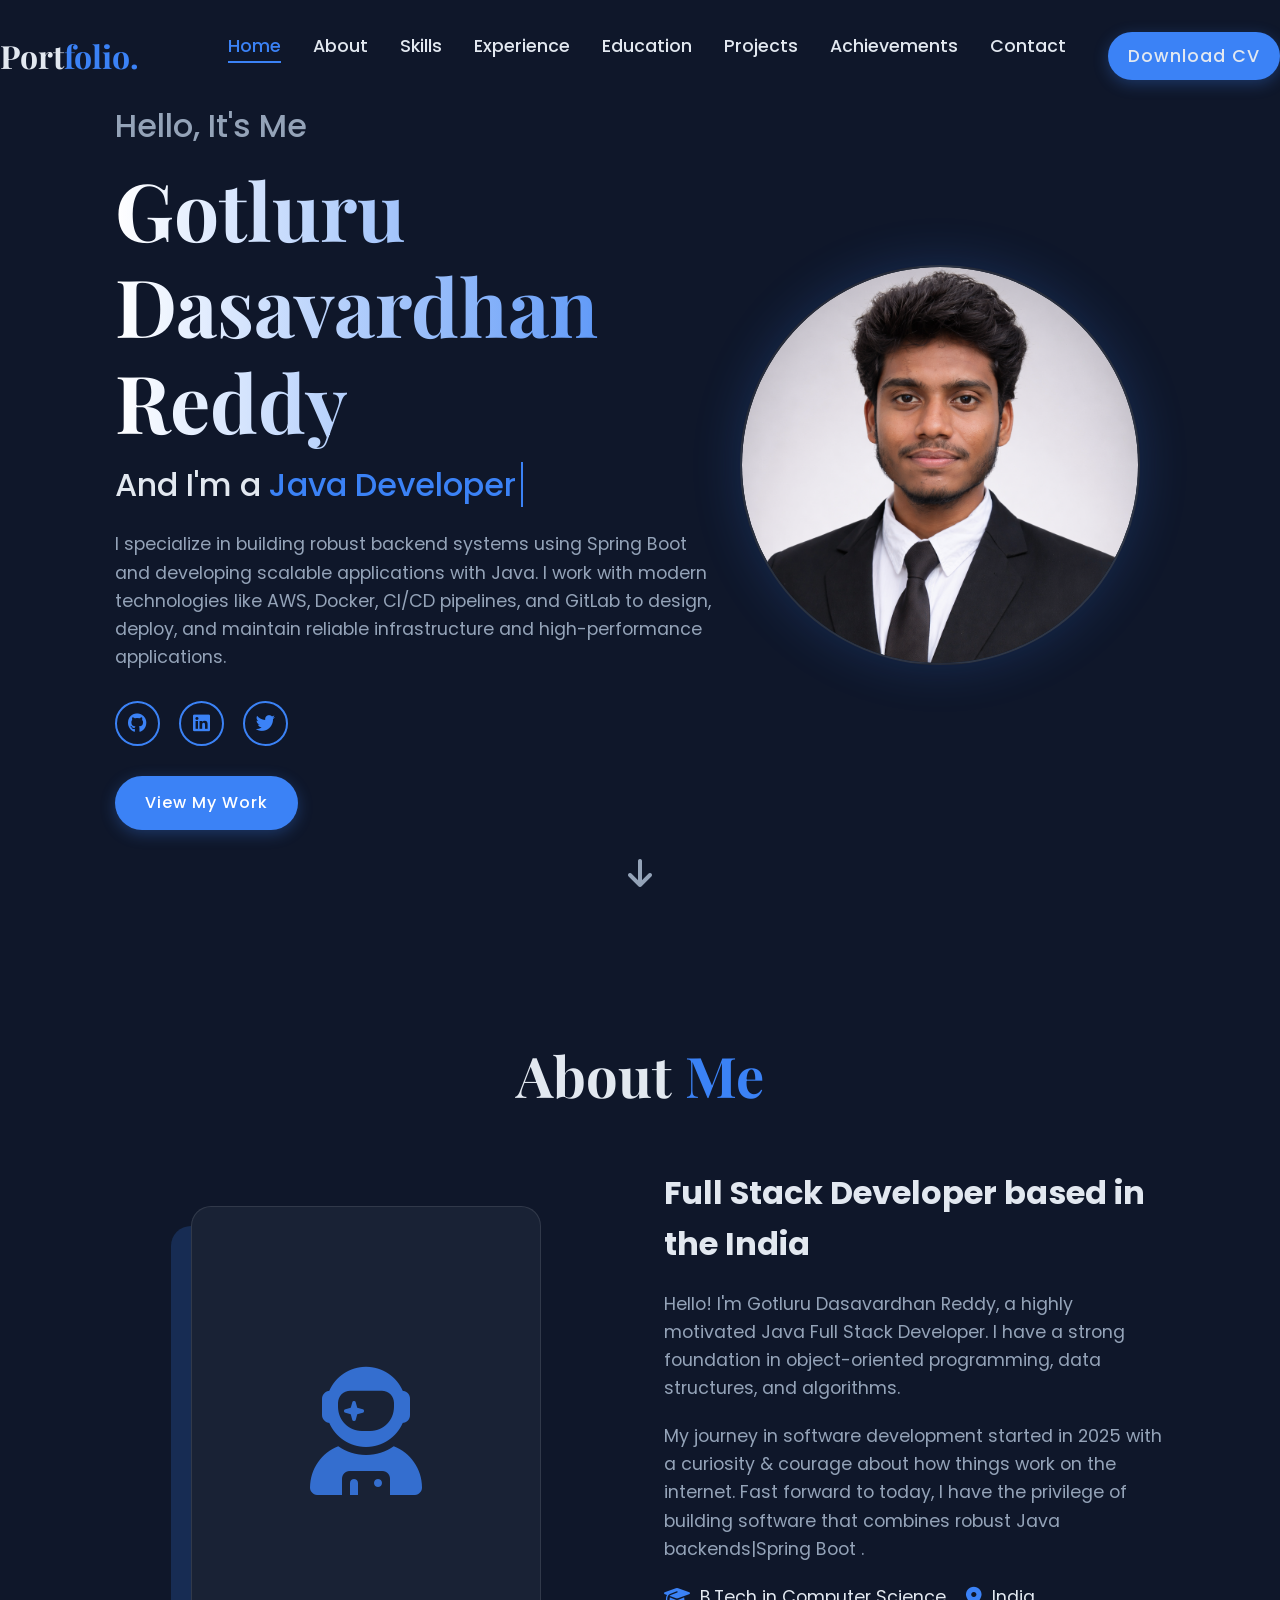
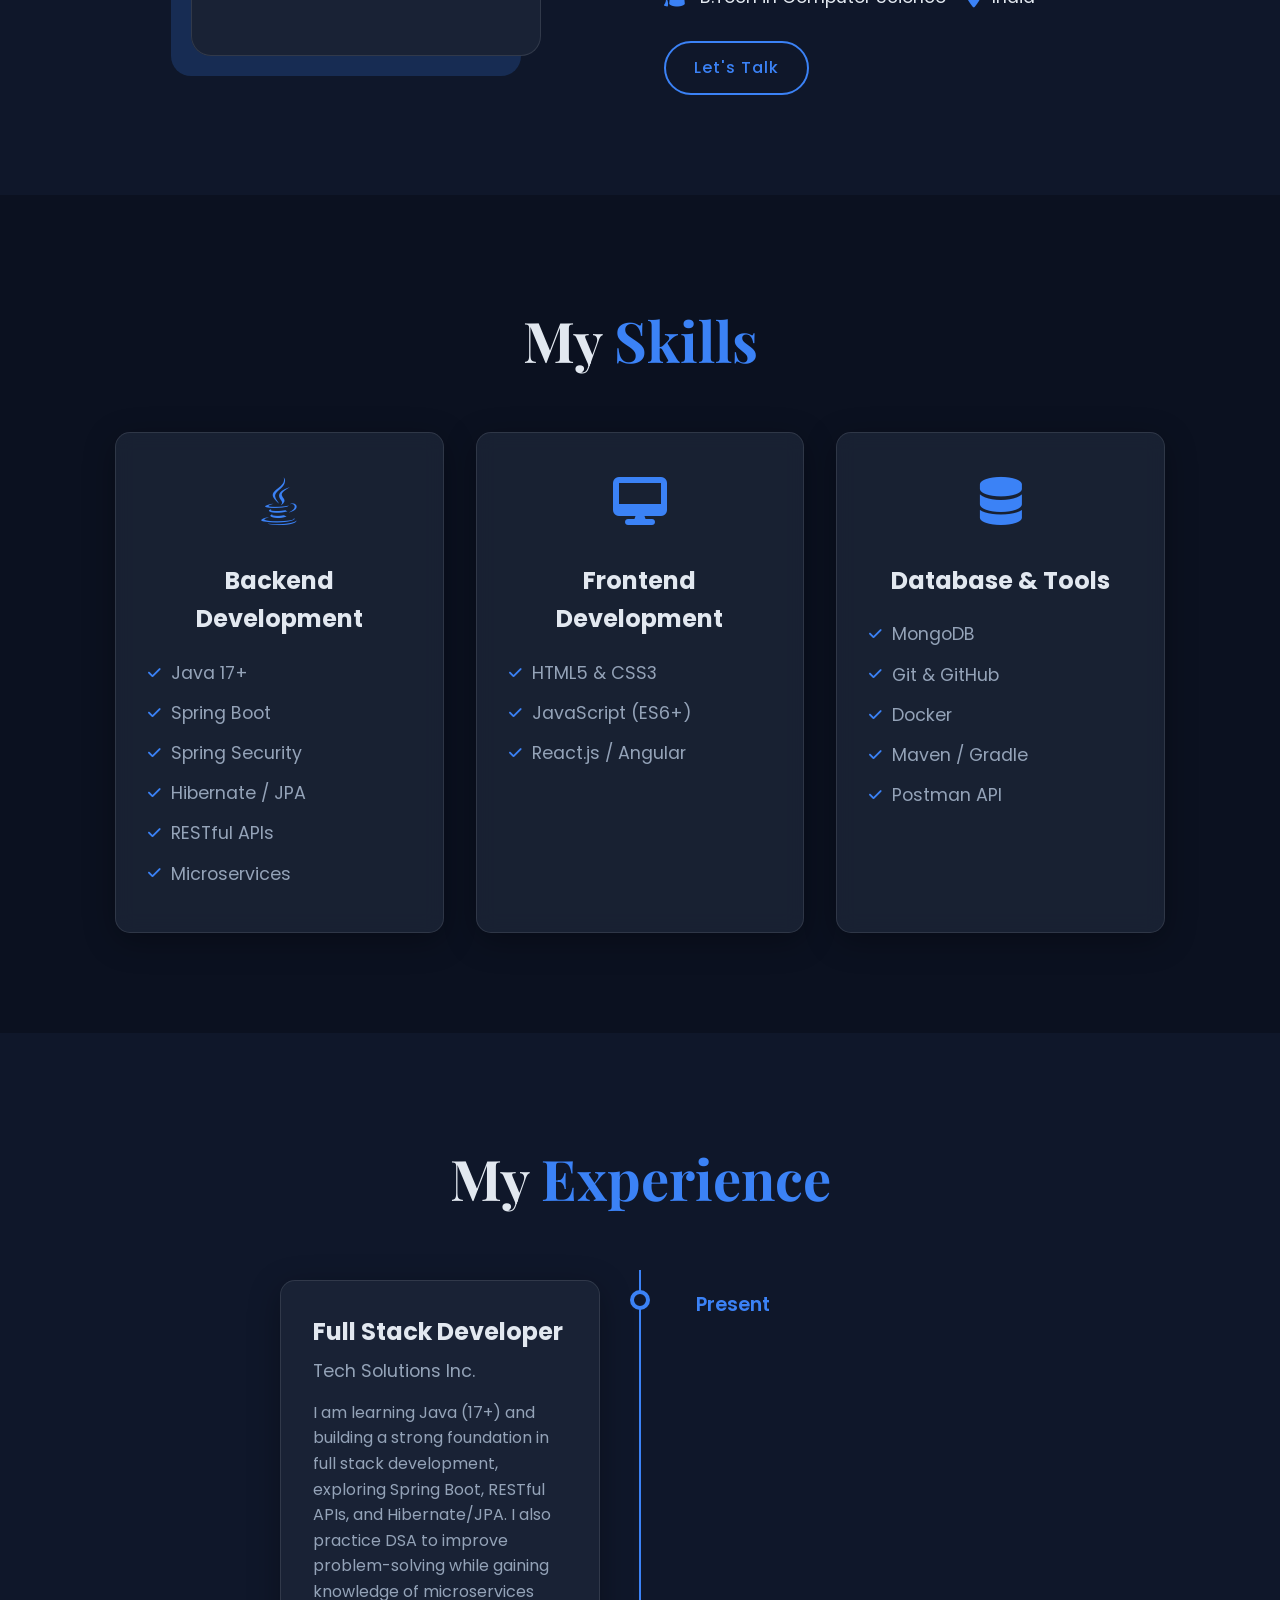
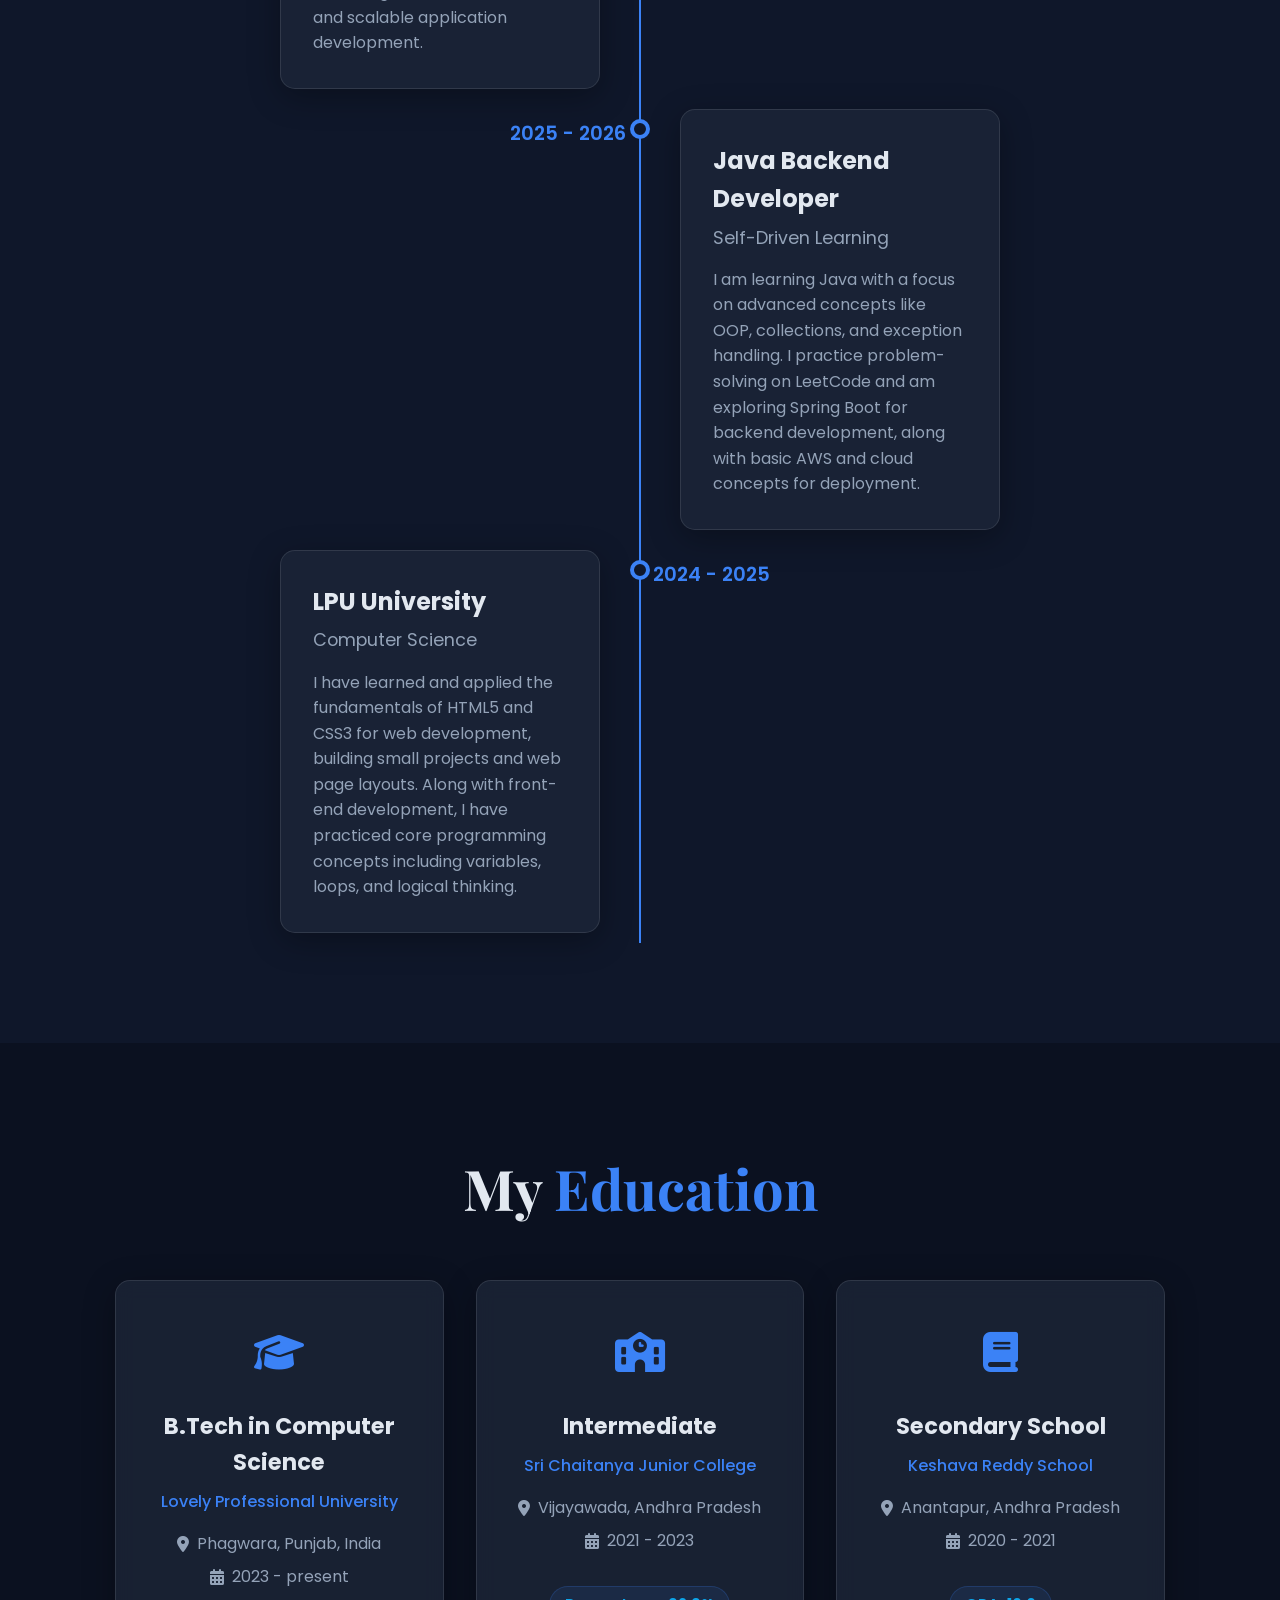
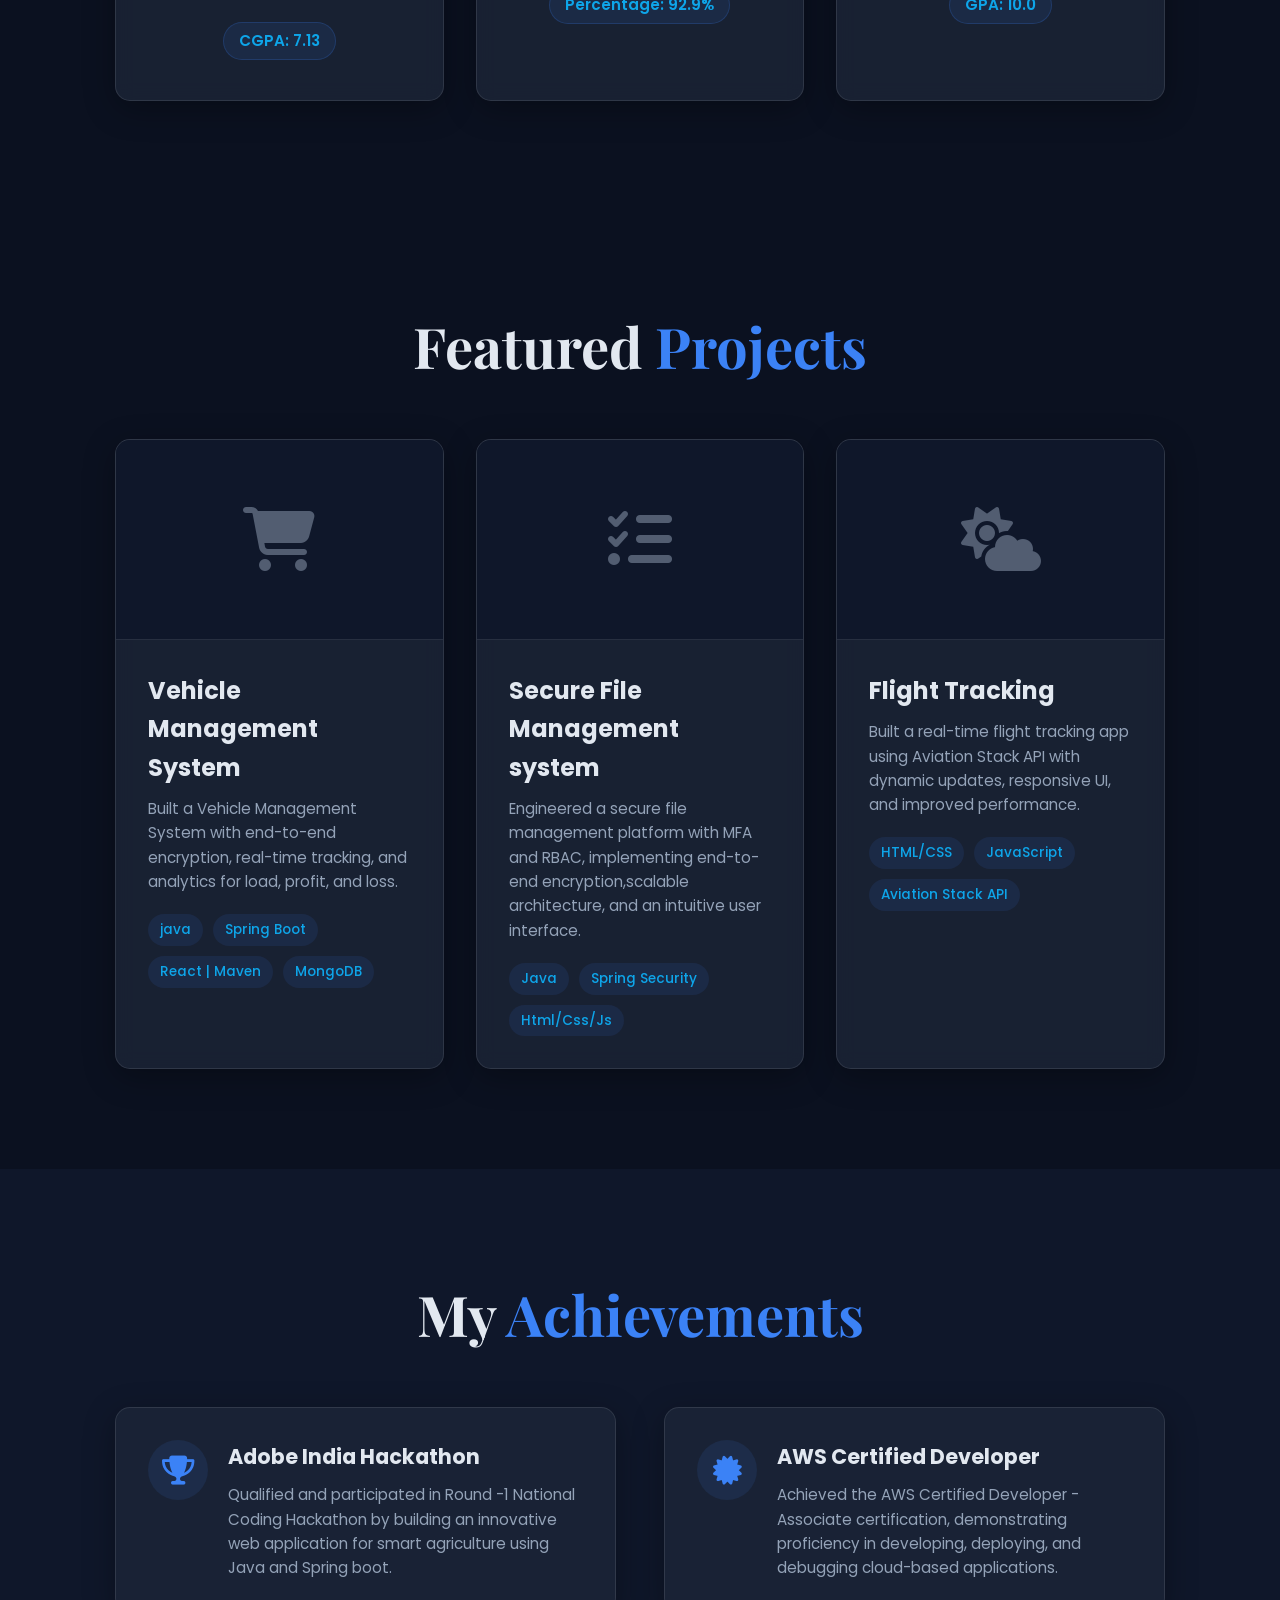
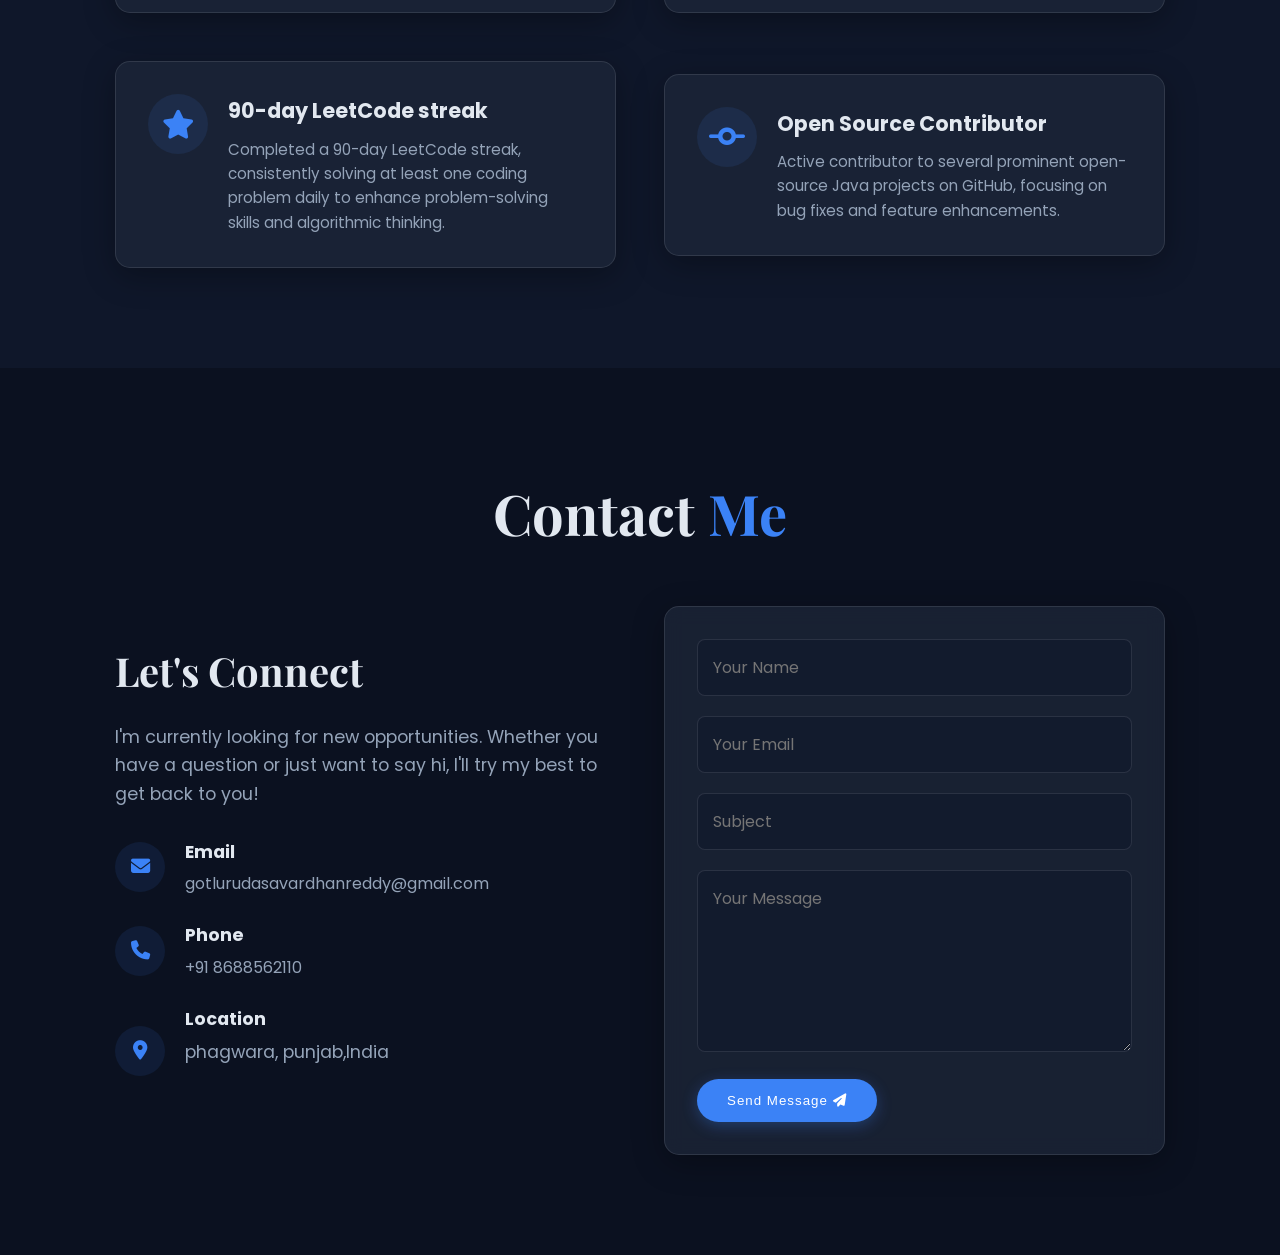
<file: target/classes/static/index.html>
<!doctype html>
<html lang="en">

<head>
    <meta charset="UTF-8" />
    <meta name="viewport" content="width=device-width, initial-scale=1.0" />
    <title>Portfolio | Full Stack Java Developer</title>
    <!-- Google Fonts -->
    <link
        href="https://fonts.googleapis.com/css2?family=Poppins:wght@300;400;500;600;700&family=Playfair+Display:ital,wght@0,600;1,600&display=swap"
        rel="stylesheet" />
    <!-- Font Awesome -->
    <link rel="stylesheet" href="https://cdnjs.cloudflare.com/ajax/libs/font-awesome/6.4.0/css/all.min.css" />
    <!-- Custom CSS -->
    <link rel="stylesheet" href="css/style.css" />
</head>

<body>
    <!-- Header / Navigation -->
    <header id="header">
        <nav class="navbar section-container">
            <a href="#home" class="logo">Port<span>folio.</span></a>
            <ul class="nav-links">
                <li><a href="#home" class="active">Home</a></li>
                <li><a href="#about">About</a></li>
                <li><a href="#skills">Skills</a></li>
                <li><a href="#experience">Experience</a></li>
                <li><a href="#education">Education</a></li>
                <li><a href="#projects">Projects</a></li>
                <li><a href="#achievements">Achievements</a></li>
                <li><a href="#contact">Contact</a></li>
                <li><a href="cv.pdf" download="Gotluru_Dasavardhan_Reddy_CV.pdf" class="btn btn-cv">Download CV</a>
                </li>
            </ul>
            <div class="hamburger">
                <span class="bar"></span>
                <span class="bar"></span>
                <span class="bar"></span>
            </div>
        </nav>
    </header>

    <!-- Home Section -->
    <section id="home" class="home section-container">
        <div class="home-content">
            <h3 class="greeting">Hello, It's Me</h3>
            <h1 class="name">Gotluru Dasavardhan Reddy</h1>
            <h3 class="role">
                And I'm a <span class="typing-text">Java Developer</span>
            </h3>
            <p>
                I specialize in building robust backend systems using Spring Boot and
                developing scalable applications with Java. I work with modern
                technologies like AWS, Docker, CI/CD pipelines, and GitLab to design,
                deploy, and maintain reliable infrastructure and high-performance
                applications.
            </p>
            <div class="social-links">
                <a href="https://github.com/" target="_blank"><i class="fab fa-github"></i></a>
                <a href="https://www.linkedin.com/in/dasavardhan-reddy/" target="_blank"><i
                        class="fab fa-linkedin"></i></a>
                <a href="https://x.com/Dasa__Reddy" target="_blank"><i class="fab fa-twitter"></i></a>
            </div>
            <a href="#projects" class="btn">View My Work</a>
        </div>
        <div class="home-img">
            <div class="img-box">
                <!-- Replace with an actual image or illustration -
                <i class="fa-solid fa-code icon-large placeholder-img"></i>
            -->
                <img src="images/own_image.PNG" alt="My Profile" class="profile-img">
            </div>
        </div>
        <div class="scroll-down">
            <a href="#about"><i class="fa-solid fa-arrow-down fa-bounce"></i></a>
        </div>
    </section>

    <!-- About Section -->
    <section id="about" class="about section-container">
        <h2 class="section-title">About <span>Me</span></h2>
        <div class="about-content grid-2-col">
            <div class="about-img">
                <div class="glass-panel">
                    <i class="fa-solid fa-user-astronaut icon-large"></i>

                </div>
            </div>
            <div class="about-text">
                <h3>Full Stack Developer based in the India</h3>
                <p>
                    Hello! I'm Gotluru Dasavardhan Reddy, a highly motivated Java Full
                    Stack Developer. I have a strong foundation in object-oriented
                    programming, data structures, and algorithms.
                </p>
                <p>
                    My journey in software development started in 2025 with a curiosity
                    & courage about how things work on the internet. Fast forward to
                    today, I have the privilege of building software that combines
                    robust Java backends|Spring Boot .
                </p>
                <div class="about-details">
                    <div class="detail-item">
                        <i class="fa-solid fa-graduation-cap"></i>
                        <span>B.Tech in Computer Science</span>
                    </div>
                    <div class="detail-item">
                        <i class="fa-solid fa-location-dot"></i>
                        <span>India</span>
                    </div>
                </div>
                <a href="#contact" class="btn btn-secondary">Let's Talk</a>
            </div>
        </div>
    </section>

    <!-- Skills Section -->
    <section id="skills" class="skills section-container bg-darker">
        <h2 class="section-title">My <span>Skills</span></h2>
        <div class="skills-content grid-3-col">
            <div class="skill-category glass-card">
                <div class="skill-icon"><i class="fab fa-java"></i></div>
                <h3>Backend Development</h3>
                <ul class="skill-list">
                    <li><i class="fa-solid fa-check"></i> Java 17+</li>
                    <li><i class="fa-solid fa-check"></i> Spring Boot</li>
                    <li><i class="fa-solid fa-check"></i> Spring Security</li>
                    <li><i class="fa-solid fa-check"></i> Hibernate / JPA</li>
                    <li><i class="fa-solid fa-check"></i> RESTful APIs</li>
                    <li><i class="fa-solid fa-check"></i> Microservices</li>
                </ul>
            </div>

            <div class="skill-category glass-card">
                <div class="skill-icon"><i class="fa-solid fa-desktop"></i></div>
                <h3>Frontend Development</h3>
                <ul class="skill-list">
                    <li><i class="fa-solid fa-check"></i> HTML5 & CSS3</li>
                    <li><i class="fa-solid fa-check"></i> JavaScript (ES6+)</li>
                    <li><i class="fa-solid fa-check"></i> React.js / Angular</li>
                </ul>
            </div>

            <div class="skill-category glass-card">
                <div class="skill-icon"><i class="fa-solid fa-database"></i></div>
                <h3>Database & Tools</h3>
                <ul class="skill-list">
                    <li><i class="fa-solid fa-check"></i> MongoDB</li>
                    <li><i class="fa-solid fa-check"></i> Git & GitHub</li>
                    <li><i class="fa-solid fa-check"></i> Docker</li>
                    <li><i class="fa-solid fa-check"></i> Maven / Gradle</li>
                    <li><i class="fa-solid fa-check"></i> Postman API</li>
                </ul>
            </div>
        </div>
    </section>

    <!-- Experience Section -->
    <section id="experience" class="experience section-container">
        <h2 class="section-title">My <span>Experience</span></h2>
        <div class="timeline">
            <div class="timeline-item">
                <div class="timeline-dot"></div>
                <div class="timeline-date">Present</div>
                <div class="timeline-content glass-card">
                    <h3>Full Stack Developer</h3>
                    <h4>Tech Solutions Inc.</h4>
                    <p>
                        I am learning Java (17+) and building a strong foundation in full
                        stack development, exploring Spring Boot, RESTful APIs, and
                        Hibernate/JPA. I also practice DSA to improve problem-solving
                        while gaining knowledge of microservices and scalable application
                        development.
                    </p>
                </div>
            </div>

            <div class="timeline-item">
                <div class="timeline-dot"></div>
                <div class="timeline-date">2025 - 2026</div>
                <div class="timeline-content glass-card">
                    <h3>Java Backend Developer</h3>
                    <h4>Self-Driven Learning</h4>
                    <p>
                        I am learning Java with a focus on advanced concepts like OOP,
                        collections, and exception handling. I practice problem-solving on
                        LeetCode and am exploring Spring Boot for backend development,
                        along with basic AWS and cloud concepts for deployment.
                    </p>
                </div>
            </div>

            <div class="timeline-item">
                <div class="timeline-dot"></div>
                <div class="timeline-date">2024 - 2025</div>
                <div class="timeline-content glass-card">
                    <h3>LPU University</h3>
                    <h4>Computer Science</h4>
                    <p>
                        I have learned and applied the fundamentals of HTML5 and CSS3 for
                        web development, building small projects and web page layouts.
                        Along with front-end development, I have practiced core
                        programming concepts including variables, loops, and logical
                        thinking.
                    </p>
                </div>
            </div>
        </div>
    </section>

    <!-- Education Section -->
    <section id="education" class="education section-container bg-darker">
        <h2 class="section-title">My <span>Education</span></h2>
        <div class="education-grid">
            <div class="edu-card glass-card">
                <div class="edu-icon"><i class="fa-solid fa-graduation-cap"></i></div>
                <h3>B.Tech in Computer Science</h3>
                <h4>Lovely Professional University</h4>
                <div class="edu-details">
                    <p><i class="fa-solid fa-location-dot"></i> Phagwara, Punjab, India</p>
                    <p><i class="fa-solid fa-calendar-days"></i> 2023 - present </p>
                </div>
                <div class="edu-marks">CGPA: 7.13</div>
            </div>

            <div class="edu-card glass-card">
                <div class="edu-icon"><i class="fa-solid fa-school"></i></div>
                <h3>Intermediate</h3>
                <h4>Sri Chaitanya Junior College</h4>
                <div class="edu-details">
                    <p><i class="fa-solid fa-location-dot"></i> Vijayawada, Andhra Pradesh </p>
                    <p><i class="fa-solid fa-calendar-days"></i> 2021 - 2023</p>
                </div>
                <div class="edu-marks">Percentage: 92.9%</div>
            </div>

            <div class="edu-card glass-card">
                <div class="edu-icon"><i class="fa-solid fa-book"></i></div>
                <h3>Secondary School</h3>
                <h4>Keshava Reddy School</h4>
                <div class="edu-details">
                    <p><i class="fa-solid fa-location-dot"></i>Anantapur, Andhra Pradesh </p>
                    <p><i class="fa-solid fa-calendar-days"></i> 2020 - 2021</p>
                </div>
                <div class="edu-marks">GPA: 10.0</div>
            </div>
        </div>
    </section>

    <!-- Projects Section -->
    <section id="projects" class="projects section-container bg-darker">
        <h2 class="section-title">Featured <span>Projects</span></h2>
        <div class="projects-grid grid-3-col">
            <div class="project-card glass-card">
                <div class="project-img">
                    <div class="img-placeholder">
                        <i class="fa-solid fa-cart-shopping"></i>
                    </div>
                    <div class="project-links">
                        <!-- <a href="#"><i class="fa-solid fa-link"></i></a>-->
                        <a href="https://github.com/DasavardhanReddy/vehicle_management-.git"><i
                                class="fab fa-github"></i></a>
                    </div>
                </div>
                <div class="project-info">
                    <h3>Vehicle Management System</h3>
                    <p>
                        Built a Vehicle Management System with end-to-end encryption, real-time tracking,
                        and analytics for load, profit, and loss.
                    </p>
                    <div class="tech-stack">
                        <span>java</span>
                        <span>Spring Boot</span>
                        <span>React | Maven</span>
                        <span>MongoDB</span>
                    </div>
                </div>
            </div>
            <div class="project-card glass-card">
                <div class="project-img">
                    <div class="img-placeholder">
                        <i class="fa-solid fa-list-check"></i>
                    </div>
                    <div class="project-links">
                        <!-- <a href="#"><i class="fa-solid fa-link"></i></a>-->
                        <a href="https://github.com/DasavardhanReddy/Secure-file-management-system-.git"><i
                                class="fab fa-github"></i></a>
                    </div>
                </div>
                <div class="project-info">
                    <h3>Secure File Management system</h3>
                    <p>Engineered a secure file management platform with MFA and RBAC, implementing end-to-end
                        encryption,scalable architecture, and an intuitive user interface.
                    </p>
                    <div class="tech-stack">
                        <span>Java</span>
                        <span>Spring Security</span>
                        <span>Html/Css/Js</span>
                    </div>
                </div>
            </div>

            <div class="project-card glass-card">
                <div class="project-img">
                    <div class="img-placeholder">
                        <i class="fa-solid fa-cloud-sun"></i>
                    </div>
                    <div class="project-links">
                        <!--<a href="#"><i class="fa-solid fa-link"></i></a>-->
                        <a href="https://github.com/DasavardhanReddy/FLIGHT-TRACKING-.git"><i
                                class="fab fa-github"></i></a>
                    </div>
                </div>
                <div class="project-info">
                    <h3>Flight Tracking</h3>
                    <p>
                        Built a real-time flight tracking app using Aviation Stack API with dynamic updates,
                        responsive UI, and improved performance.
                    </p>
                    <div class="tech-stack">
                        <span>HTML/CSS</span>
                        <span>JavaScript</span>
                        <span>Aviation Stack API</span>
                    </div>
                </div>
            </div>
        </div>
    </section>

    <!-- Achievements Section -->
    <section id="achievements" class="achievements section-container">
        <h2 class="section-title">My <span>Achievements</span></h2>
        <div class="achievements-content grid-2-col">
            <div class="achievement-card glass-card">
                <div class="achievement-icon"><i class="fa-solid fa-trophy"></i></div>
                <div class="achievement-info">
                    <h3>Adobe India Hackathon</h3>
                    <p>
                        Qualified and participated in Round -1 National Coding Hackathon by building an
                        innovative web application for smart agriculture using Java and
                        Spring boot.
                    </p>
                </div>
            </div>

            <div class="achievement-card glass-card">
                <div class="achievement-icon">
                    <i class="fa-solid fa-certificate"></i>
                </div>
                <div class="achievement-info">
                    <h3>AWS Certified Developer</h3>
                    <p>
                        Achieved the AWS Certified Developer - Associate certification,
                        demonstrating proficiency in developing, deploying, and debugging
                        cloud-based applications.
                    </p>
                </div>
            </div>

            <div class="achievement-card glass-card">
                <div class="achievement-icon"><i class="fa-solid fa-star"></i></div>
                <div class="achievement-info">
                    <h3>90-day LeetCode streak</h3>
                    <p>
                        Completed a 90-day LeetCode streak, consistently solving at least one
                        coding problem daily to enhance problem-solving skills and algorithmic
                        thinking.
                    </p>
                </div>
            </div>

            <div class="achievement-card glass-card">
                <div class="achievement-icon">
                    <i class="fa-solid fa-code-commit"></i>
                </div>
                <div class="achievement-info">
                    <h3>Open Source Contributor</h3>
                    <p>
                        Active contributor to several prominent open-source Java projects
                        on GitHub, focusing on bug fixes and feature enhancements.
                    </p>
                </div>
            </div>
        </div>
    </section>

    <!-- Contact Section -->
    <section id="contact" class="contact section-container bg-darker">
        <h2 class="section-title">Contact <span>Me</span></h2>
        <div class="contact-content grid-2-col">
            <div class="contact-info">
                <h3>Let's Connect</h3>
                <p>
                    I'm currently looking for new opportunities. Whether you have a
                    question or just want to say hi, I'll try my best to get back to
                    you!
                </p>

                <div class="contact-methods">
                    <div class="contact-method">
                        <div class="icon"><i class="fa-solid fa-envelope"></i></div>
                        <div>
                            <h4>Email</h4>
                            <a href="mailto:tejas@example.com">
                                gotlurudasavardhanreddy@gmail.com</a>
                        </div>
                    </div>

                    <div class="contact-method">
                        <div class="icon"><i class="fa-solid fa-phone"></i></div>
                        <div>
                            <h4>Phone</h4>
                            <a href="tel:+911234567890">+91 8688562110</a>
                        </div>
                    </div>

                    <div class="contact-method">
                        <div class="icon"><i class="fa-solid fa-location-dot"></i></div>
                        <div>
                            <h4>Location</h4>
                            <p>phagwara, punjab,India</p>
                        </div>
                    </div>
                </div>
            </div>

            <form id="contactForm" action="https://formspree.io/f/xdapapbw" method="POST"
                class="contact-form glass-card">
                <div class="input-group">
                    <input type="text" name="name" placeholder="Your Name" required />
                </div>
                <div class="input-group">
                    <input type="email" name="email" placeholder="Your Email" required />
                </div>
                <div class="input-group">
                    <input type="text" name="subject" placeholder="Subject" required />
                </div>
                <div class="input-group">
                    <textarea name="message" cols="30" rows="6" placeholder="Your Message" required></textarea>
                </div>
                <button type="submit" class="btn">
                    Send Message <i class="fa-solid fa-paper-plane"></i>
                </button>
            </form>
        </div>
    </section>

    <!-- CV Viewer Modal 
    <div id="cvModal" class="cv-modal">
        <div class="cv-modal-overlay"></div>
        <div class="cv-modal-container">
            <button id="closeCvBtn" class="cv-close-btn" title="Close">
                <i class="fa-solid fa-times"></i>
            </button>
            <a id="downloadCvLink" href="cv" download="Dasavardhan_Reddy_CV.pdf" class="cv-download-float"
                title="Download CV">
                <i class="fa-solid fa-download"></i>
            </a>
            <div class="cv-modal-content">
                <iframe id="cvFrame" src="cv.pdf" type="application/pdf"></iframe>
            </div>
        </div>
    </div>-->

    <!-- Custom JS -->
    <script src="js/main.js"></script>
</body>

</html>
</file>
<file: target/classes/static/css/style.css>
/* =========================================================================
   BASE STYLES & VARIABLES
   ========================================================================= */
:root {
    /* Color Palette - Premium Dark Theme */
    --bg-color: #0f172a;
    /* Deep Slate blue */
    --bg-darker: #0b1120;
    /* Even darker for contrast sections */
    --text-color: #e2e8f0;
    /* Soft white */
    --text-muted: #94a3b8;
    /* Grayish blue for muted text */
    --primary-color: #3b82f6;
    /* Vibrant blue */
    --primary-hover: #2563eb;
    /* Darker blue for hover */
    --accent-color: #0ea5e9;
    /* Light blue accent */
    --glass-bg: rgba(30, 41, 59, 0.7);
    /* Translucent slate */
    --glass-border: rgba(255, 255, 255, 0.1);

    /* Typography */
    --font-main: 'Poppins', sans-serif;
    --font-heading: 'Playfair Display', serif;

    /* Transitions */
    --transition-fast: 0.2s ease;
    --transition-normal: 0.3s ease;
    --transition-slow: 0.5s ease;
}

* {
    margin: 0;
    padding: 0;
    box-sizing: border-box;
    text-decoration: none;
    list-style: none;
    scroll-behavior: smooth;
}

body {
    background-color: var(--bg-color);
    color: var(--text-color);
    font-family: var(--font-main);
    line-height: 1.6;
    overflow-x: hidden;
}

::selection {
    background-color: var(--primary-color);
    color: #fff;
}

::-webkit-scrollbar {
    width: 10px;
}

::-webkit-scrollbar-track {
    background: var(--bg-darker);
}

::-webkit-scrollbar-thumb {
    background: var(--glass-bg);
    border-radius: 5px;
}

::-webkit-scrollbar-thumb:hover {
    background: var(--primary-color);
}

/* =========================================================================
   UTILITY CLASSES & LAYOUT
   ========================================================================= */
.section-container {
    padding: 100px 9%;
}

.bg-darker {
    background-color: var(--bg-darker);
}

.section-title {
    font-family: var(--font-heading);
    font-size: 3.5rem;
    text-align: center;
    margin-bottom: 3rem;
    position: relative;
    z-index: 1;
}

.section-title span {
    color: var(--primary-color);
}

.grid-2-col {
    display: grid;
    grid-template-columns: repeat(2, 1fr);
    gap: 3rem;
    align-items: center;
}

.grid-3-col {
    display: grid;
    grid-template-columns: repeat(auto-fit, minmax(300px, 1fr));
    gap: 2rem;
}

/* Glassmorphism Classes */
.glass-card {
    background: var(--glass-bg);
    backdrop-filter: blur(10px);
    -webkit-backdrop-filter: blur(10px);
    border: 1px solid var(--glass-border);
    border-radius: 15px;
    padding: 2rem;
    box-shadow: 0 8px 32px 0 rgba(0, 0, 0, 0.3);
    transition: transform var(--transition-normal), box-shadow var(--transition-normal);
}

.glass-card:hover {
    transform: translateY(-10px);
    box-shadow: 0 15px 45px 0 rgba(0, 0, 0, 0.4);
    border-color: rgba(59, 130, 246, 0.3);
    /* Primary color hint on hover */
}

/* Buttons */
.btn {
    display: inline-block;
    padding: 12px 28px;
    background: var(--primary-color);
    color: #fff;
    border-radius: 30px;
    font-weight: 500;
    letter-spacing: 1px;
    transition: var(--transition-normal);
    border: 2px solid transparent;
    cursor: pointer;
    box-shadow: 0 4px 15px rgba(59, 130, 246, 0.3);
}

.btn:hover {
    background: var(--primary-hover);
    transform: scale(1.05);
    box-shadow: 0 6px 20px rgba(59, 130, 246, 0.5);
}

.btn-secondary {
    background: transparent;
    border-color: var(--primary-color);
    color: var(--primary-color);
    box-shadow: none;
}

.btn-secondary:hover {
    background: var(--primary-color);
    color: #fff;
    box-shadow: 0 4px 15px rgba(59, 130, 246, 0.3);
}

/* Base Icon styling for placeholders */
.icon-large {
    font-size: 8rem;
    color: var(--primary-color);
    opacity: 0.8;
}

/* =========================================================================
   HEADER & NAVIGATION
   ========================================================================= */
header {
    position: fixed;
    top: 0;
    left: 0;
    width: 100%;
    z-index: 1000;
    transition: var(--transition-normal);
}

header.sticky {
    background: rgba(15, 23, 42, 0.9);
    backdrop-filter: blur(10px);
    padding: 15px 9%;
    border-bottom: 1px solid var(--glass-border);
}

.navbar {
    display: flex;
    justify-content: space-between;
    align-items: center;
    padding: 30px 0;
    /* Reset internal padding as it's handled by header */
}

.logo {
    font-family: var(--font-heading);
    font-size: 2rem;
    font-weight: 700;
    color: var(--text-color);
}

.logo span {
    color: var(--primary-color);
}

.nav-links {
    display: flex;
    gap: 2rem;
}

.nav-links a {
    color: var(--text-color);
    font-weight: 500;
    font-size: 1.1rem;
    transition: var(--transition-fast);
    position: relative;
}

.nav-links a::after {
    content: '';
    position: absolute;
    bottom: -5px;
    left: 0;
    width: 0;
    height: 2px;
    background: var(--primary-color);
    transition: var(--transition-normal);
}

.nav-links a:hover::after,
.nav-links a.active::after {
    width: 100%;
}

.nav-links a:hover,
.nav-links a.active {
    color: var(--primary-color);
}

/* Download Button */
.download-btn {
    display: flex;
    align-items: center;
    gap: 8px;
    padding: 10px 20px;
    background: var(--primary-color);
    color: #fff;
    border: none;
    border-radius: 25px;
    font-weight: 600;
    font-size: 0.95rem;
    cursor: pointer;
    transition: var(--transition-normal);
    box-shadow: 0 4px 15px rgba(59, 130, 246, 0.3);
    font-family: var(--font-main);
}

.download-btn:hover {
    background: var(--primary-hover);
    transform: translateY(-2px);
    box-shadow: 0 6px 20px rgba(59, 130, 246, 0.5);
}

.download-btn:active {
    transform: translateY(0);
}

.download-btn i {
    font-size: 1rem;
}

/* CV Navigation Button */
.cv-nav-btn {
    display: flex;
    align-items: center;
    gap: 8px;
    padding: 10px 20px;
    background: var(--primary-color);
    color: #fff;
    border: none;
    border-radius: 25px;
    font-weight: 600;
    font-size: 1rem;
    cursor: pointer;
    transition: var(--transition-normal);
    box-shadow: 0 4px 15px rgba(59, 130, 246, 0.3);
    font-family: var(--font-main);
}

.cv-nav-btn:hover {
    background: var(--primary-hover);
    transform: translateY(-2px);
    box-shadow: 0 6px 20px rgba(59, 130, 246, 0.5);
}

.cv-nav-btn:active {
    transform: translateY(0);
}

.cv-nav-btn i {
    font-size: 1rem;
}

/* Old styles to be removed (for cleanup) */
.some-class {
    font-size: 1.5rem;
}


/* Hamburger Menu (Mobile) */
.hamburger {
    display: none;
    cursor: pointer;
}

.hamburger .bar {
    display: block;
    width: 25px;
    height: 3px;
    margin: 5px auto;
    background-color: var(--text-color);
    transition: all 0.3s ease-in-out;
}

/* =========================================================================
   HOME SECTION
   ========================================================================= */
.home {
    min-height: 100vh;
    display: flex;
    align-items: center;
    position: relative;
}

.home-content {
    max-width: 600px;
}

.greeting {
    font-size: 2rem;
    font-weight: 500;
    color: var(--text-muted);
}

.name {
    font-family: var(--font-heading);
    font-size: 5rem;
    font-weight: 700;
    line-height: 1.2;
    margin: 10px 0;
    background: linear-gradient(to right, #fff, var(--primary-color));
    -webkit-background-clip: text;
    background-clip: text;
    -webkit-text-fill-color: transparent;
}

.role {
    font-size: 2rem;
    font-weight: 500;
    margin-bottom: 20px;
}

.typing-text {
    color: var(--primary-color);
    border-right: 2px solid var(--primary-color);
    padding-right: 5px;
    animation: blink 0.7s infinite;
}

@keyframes blink {
    50% {
        border-color: transparent;
    }
}

.home-content p {
    color: var(--text-muted);
    font-size: 1.1rem;
    margin-bottom: 30px;
}

.social-links {
    margin-bottom: 30px;
}

.social-links a {
    display: inline-flex;
    justify-content: center;
    align-items: center;
    width: 45px;
    height: 45px;
    background: transparent;
    border: 2px solid var(--primary-color);
    border-radius: 50%;
    color: var(--primary-color);
    font-size: 1.2rem;
    margin-right: 15px;
    transition: var(--transition-normal);
}

.social-links a:hover {
    background: var(--primary-color);
    color: #fff;
    box-shadow: 0 0 20px var(--primary-color);
}

.home-img {
    flex: 1;
    display: flex;
    justify-content: center;
    align-items: center;
}



.img-box {
    width: 400px;
    height: 400px;
    background: linear-gradient(145deg, var(--bg-darker), var(--glass-bg));
    border-radius: 50%;
    display: flex;
    justify-content: center;
    align-items: center;
    box-shadow: 0 0 50px rgba(59, 130, 246, 0.2);
    border: 2px solid var(--glass-border);
    position: relative;



    animation: float 6s ease-in-out infinite;
    overflow: hidden;

    .profile-img {
        width: 100%;
        height: 100%;
        object-fit: cover;
        /* keeps image properly fitted */
        border-radius: 50%;
        object-position: center;
        background-size: cover;
        object-position: 50% 20%;
    }
}

@keyframes float {
    0% {
        transform: translateY(0px);
    }

    50% {
        transform: translateY(-20px);
    }

    100% {
        transform: translateY(0px);
    }
}

.scroll-down {
    position: absolute;
    bottom: 30px;
    left: 50%;
    transform: translateX(-50%);
    font-size: 2rem;
}

.scroll-down a {
    color: var(--text-muted);
    transition: var(--transition-fast);
}

.scroll-down a:hover {
    color: var(--primary-color);
}

/* =========================================================================
   ABOUT SECTION
   ========================================================================= */
.about-img {
    display: flex;
    justify-content: center;
}

.about-img .glass-panel {
    width: 350px;
    height: 450px;
    background: var(--glass-bg);
    border-radius: 20px;
    border: 1px solid var(--glass-border);
    display: flex;
    justify-content: center;
    align-items: center;
    box-shadow: -20px 20px 0px rgba(59, 130, 246, 0.2);


}

.about-text h3 {
    font-size: 2rem;
    margin-bottom: 20px;
    color: var(--text-color);
}

.about-text p {
    color: var(--text-muted);
    margin-bottom: 20px;
    font-size: 1.1rem;
}

.about-details {
    display: flex;
    flex-wrap: wrap;
    gap: 20px;
    margin-bottom: 30px;
}

.detail-item {
    display: flex;
    align-items: center;
    gap: 10px;
    font-size: 1.1rem;
}

.detail-item i {
    color: var(--primary-color);
    font-size: 1.3rem;
}

/* =========================================================================
   SKILLS SECTION
   ========================================================================= */
.skill-category {
    text-align: center;
}

.skill-icon {
    font-size: 3rem;
    color: var(--primary-color);
    margin-bottom: 20px;
}

.skill-category h3 {
    font-size: 1.5rem;
    margin-bottom: 20px;
}

.skill-list {
    text-align: left;
}

.skill-list li {
    margin-bottom: 12px;
    font-size: 1.1rem;
    color: var(--text-muted);
    display: flex;
    align-items: center;
    gap: 10px;
}

.skill-list li i {
    color: var(--primary-color);
    font-size: 0.9rem;
}

/* =========================================================================
   EXPERIENCE SECTION (TIMELINE)
   ========================================================================= */
.timeline {
    position: relative;
    max-width: 800px;
    margin: 0 auto;
}

.timeline::after {
    content: '';
    position: absolute;
    width: 2px;
    background: var(--primary-color);
    top: 0;
    bottom: 0;
    left: 50%;
    margin-left: -1px;
}

.timeline-item {
    padding: 10px 40px;
    position: relative;
    background-color: inherit;
    width: 50%;
}

.timeline-item:nth-child(odd) {
    left: 0;
}

.timeline-item:nth-child(even) {
    left: 50%;
}

.timeline-dot {
    position: absolute;
    width: 20px;
    height: 20px;
    right: -10px;
    background-color: var(--bg-color);
    border: 4px solid var(--primary-color);
    top: 20px;
    border-radius: 50%;
    z-index: 1;
}

.timeline-item:nth-child(even) .timeline-dot {
    left: -10px;
}

.timeline-date {
    position: absolute;
    top: 20px;
    font-weight: 600;
    color: var(--primary-color);
    font-size: 1.2rem;
}

.timeline-item:nth-child(odd) .timeline-date {
    right: -130px;
}

.timeline-item:nth-child(even) .timeline-date {
    left: -130px;
}

.timeline-content h3 {
    font-size: 1.5rem;
    margin-bottom: 5px;
}

.timeline-content h4 {
    color: var(--text-muted);
    font-size: 1.1rem;
    margin-bottom: 15px;
    font-weight: 400;
}

.timeline-content p {
    color: var(--text-muted);
}

/* =========================================================================
   PROJECTS SECTION
   ========================================================================= */
.project-card {
    padding: 0;
    overflow: hidden;
}

.project-img {
    height: 200px;
    background: var(--bg-color);
    position: relative;
    border-bottom: 1px solid var(--glass-border);
    display: flex;
    justify-content: center;
    align-items: center;
    overflow: hidden;
}

.img-placeholder i {
    font-size: 4rem;
    color: var(--text-muted);
    opacity: 0.5;
    transition: var(--transition-normal);
}

.project-card:hover .img-placeholder i {
    transform: scale(1.1);
    color: var(--primary-color);
    opacity: 1;
}

.project-links {
    position: absolute;
    top: 0;
    left: 0;
    width: 100%;
    height: 100%;
    background: rgba(15, 23, 42, 0.8);
    display: flex;
    justify-content: center;
    align-items: center;
    gap: 20px;
    opacity: 0;
    transition: var(--transition-normal);
}

.project-card:hover .project-links {
    opacity: 1;
}

.project-links a {
    display: inline-flex;
    justify-content: center;
    align-items: center;
    width: 50px;
    height: 50px;
    background: var(--primary-color);
    border-radius: 50%;
    color: #fff;
    font-size: 1.2rem;
    transform: translateY(20px);
    transition: var(--transition-normal);
}

.project-card:hover .project-links a {
    transform: translateY(0);
}

.project-links a:hover {
    background: #fff;
    color: var(--primary-color);
}

.project-info {
    padding: 2rem;
}

.project-info h3 {
    font-size: 1.5rem;
    margin-bottom: 10px;
}

.project-info p {
    color: var(--text-muted);
    margin-bottom: 20px;
    font-size: 0.95rem;
}

.tech-stack {
    display: flex;
    flex-wrap: wrap;
    gap: 10px;
}

.tech-stack span {
    background: rgba(59, 130, 246, 0.1);
    color: var(--accent-color);
    padding: 5px 12px;
    border-radius: 20px;
    font-size: 0.85rem;
    font-weight: 500;
}

/* =========================================================================
   ACHIEVEMENTS SECTION
   ========================================================================= */
.achievement-card {
    display: flex;
    align-items: flex-start;
    gap: 20px;
}

.achievement-icon {
    width: 60px;
    height: 60px;
    background: rgba(59, 130, 246, 0.1);
    border-radius: 50%;
    display: flex;
    justify-content: center;
    align-items: center;
    flex-shrink: 0;
}

.achievement-icon i {
    font-size: 1.8rem;
    color: var(--primary-color);
}

.achievement-info h3 {
    font-size: 1.3rem;
    margin-bottom: 10px;
}

.achievement-info p {
    color: var(--text-muted);
    font-size: 0.95rem;
}

/* =========================================================================
   CONTACT SECTION
   ========================================================================= */
.contact-info h3 {
    font-family: var(--font-heading);
    font-size: 2.5rem;
    margin-bottom: 20px;
}

.contact-info p {
    color: var(--text-muted);
    font-size: 1.1rem;
    margin-bottom: 30px;
}

.contact-method {
    display: flex;
    align-items: center;
    gap: 20px;
    margin-bottom: 25px;
}

.contact-method .icon {
    width: 50px;
    height: 50px;
    background: rgba(59, 130, 246, 0.1);
    border-radius: 50%;
    display: flex;
    justify-content: center;
    align-items: center;
}

.contact-method .icon i {
    font-size: 1.2rem;
    color: var(--primary-color);
}

.contact-method h4 {
    font-size: 1.1rem;
    margin-bottom: 5px;
}

.contact-method a,
.contact-method p {
    color: var(--text-muted);
    transition: var(--transition-fast);
}

.contact-method a:hover {
    color: var(--primary-color);
}

.contact-form .input-group {
    margin-bottom: 20px;
}

.contact-form input,
.contact-form textarea {
    width: 100%;
    padding: 15px;
    background: rgba(15, 23, 42, 0.5);
    border: 1px solid var(--glass-border);
    border-radius: 8px;
    color: var(--text-color);
    font-family: var(--font-main);
    font-size: 1rem;
    transition: var(--transition-normal);
}

.contact-form input:focus,
.contact-form textarea:focus {
    outline: none;
    border-color: var(--primary-color);
    box-shadow: 0 0 10px rgba(59, 130, 246, 0.2);
}

/* =========================================================================
   RESPONSIVE DESIGN
   ========================================================================= */
@media (max-width: 1200px) {
    .section-container {
        padding: 80px 5%;
    }
}

@media (max-width: 991px) {
    .grid-2-col {
        grid-template-columns: 1fr;
    }

    .home-content,
    .home-img {
        text-align: center;
    }

    .social-links {
        justify-content: center;
    }

    .home {
        flex-direction: column-reverse;
        justify-content: center;
        gap: 50px;
        padding-top: 120px;
    }

    .name {
        font-size: 4rem;
    }

    .img-box {
        width: 300px;
        height: 300px;
    }

    .about-img .glass-panel {
        width: 100%;
        max-width: 400px;
        margin: 0 auto;
    }

    .timeline::after {
        left: 31px;
    }

    .timeline-item {
        width: 100%;
        padding-left: 70px;
        padding-right: 25px;
    }

    .timeline-item:nth-child(even) {
        left: 0%;
    }

    .timeline-item:nth-child(odd) .timeline-date,
    .timeline-item:nth-child(even) .timeline-date {
        position: relative;
        left: 0;
        right: 0;
        top: 0;
        display: block;
        margin-bottom: 15px;
    }

    .timeline-item:nth-child(odd) .timeline-dot,
    .timeline-item:nth-child(even) .timeline-dot {
        left: 21px;
    }
}

@media (max-width: 768px) {
    .navbar {
        padding: 20px 0;
    }

    .hamburger {
        display: block;
        z-index: 1001;
        /* Above mobile menu */
    }

    .hamburger.active .bar:nth-child(2) {
        opacity: 0;
    }

    .hamburger.active .bar:nth-child(1) {
        transform: translateY(8px) rotate(45deg);
    }

    .hamburger.active .bar:nth-child(3) {
        transform: translateY(-8px) rotate(-45deg);
    }

    .nav-links {
        position: fixed;
        left: -100%;
        top: 0;
        flex-direction: column;
        background: rgba(15, 23, 42, 0.95);
        backdrop-filter: blur(15px);
        width: 100%;
        height: 100vh;
        text-align: center;
        transition: 0.5s ease-in-out;
        padding-top: 100px;
        justify-content: flex-start;
        gap: 2rem;
    }

    .nav-links.active {
        left: 0;
    }

    .nav-links a {
        font-size: 1.5rem;
    }

    .name {
        font-size: 3rem;
    }

    .role {
        font-size: 1.5rem;
    }

    .section-title {
        font-size: 2.5rem;
    }
}

@media (max-width: 480px) {
    .img-box {
        width: 250px;
        height: 250px;
    }

    .btn {
        padding: 10px 20px;
    }

    .contact-form {
        padding: 1.5rem;
    }

    .nav-links {
        padding-top: 120px;
    }
}

/* =========================================================================
   EDUCATION SECTION & CV LINK
   ========================================================================= */
.btn-cv {
    padding: 8px 18px;
    font-size: 0.9rem;
    margin-left: 10px;
}

.education-grid {
    display: grid;
    grid-template-columns: repeat(auto-fit, minmax(300px, 1fr));
    gap: 2rem;
}

.edu-card {
    text-align: center;
    padding: 2.5rem 2rem;
}

.edu-icon {
    font-size: 2.5rem;
    color: var(--primary-color);
    margin-bottom: 1.5rem;
}

.edu-card h3 {
    font-size: 1.4rem;
    margin-bottom: 0.5rem;
    color: var(--text-color);
}

.edu-card h4 {
    color: var(--primary-color);
    font-weight: 500;
    margin-bottom: 1rem;
}

.edu-details {
    color: var(--text-muted);
    font-size: 1rem;
}

.edu-details p {
    margin-bottom: 0.5rem;
    display: flex;
    align-items: center;
    justify-content: center;
    gap: 8px;
}

.edu-marks {
    display: inline-block;
    background: rgba(59, 130, 246, 0.1);
    color: var(--accent-color);
    padding: 6px 15px;
    border-radius: 20px;
    font-size: 0.95rem;
    font-weight: 600;
    margin-top: 1.5rem;
    border: 1px solid rgba(59, 130, 246, 0.2);
}

@media (max-width: 768px) {
    .btn-cv {
        margin-left: 0;
        margin-top: 10px;
        width: 80%;
        text-align: center;
    }
}
</file>
